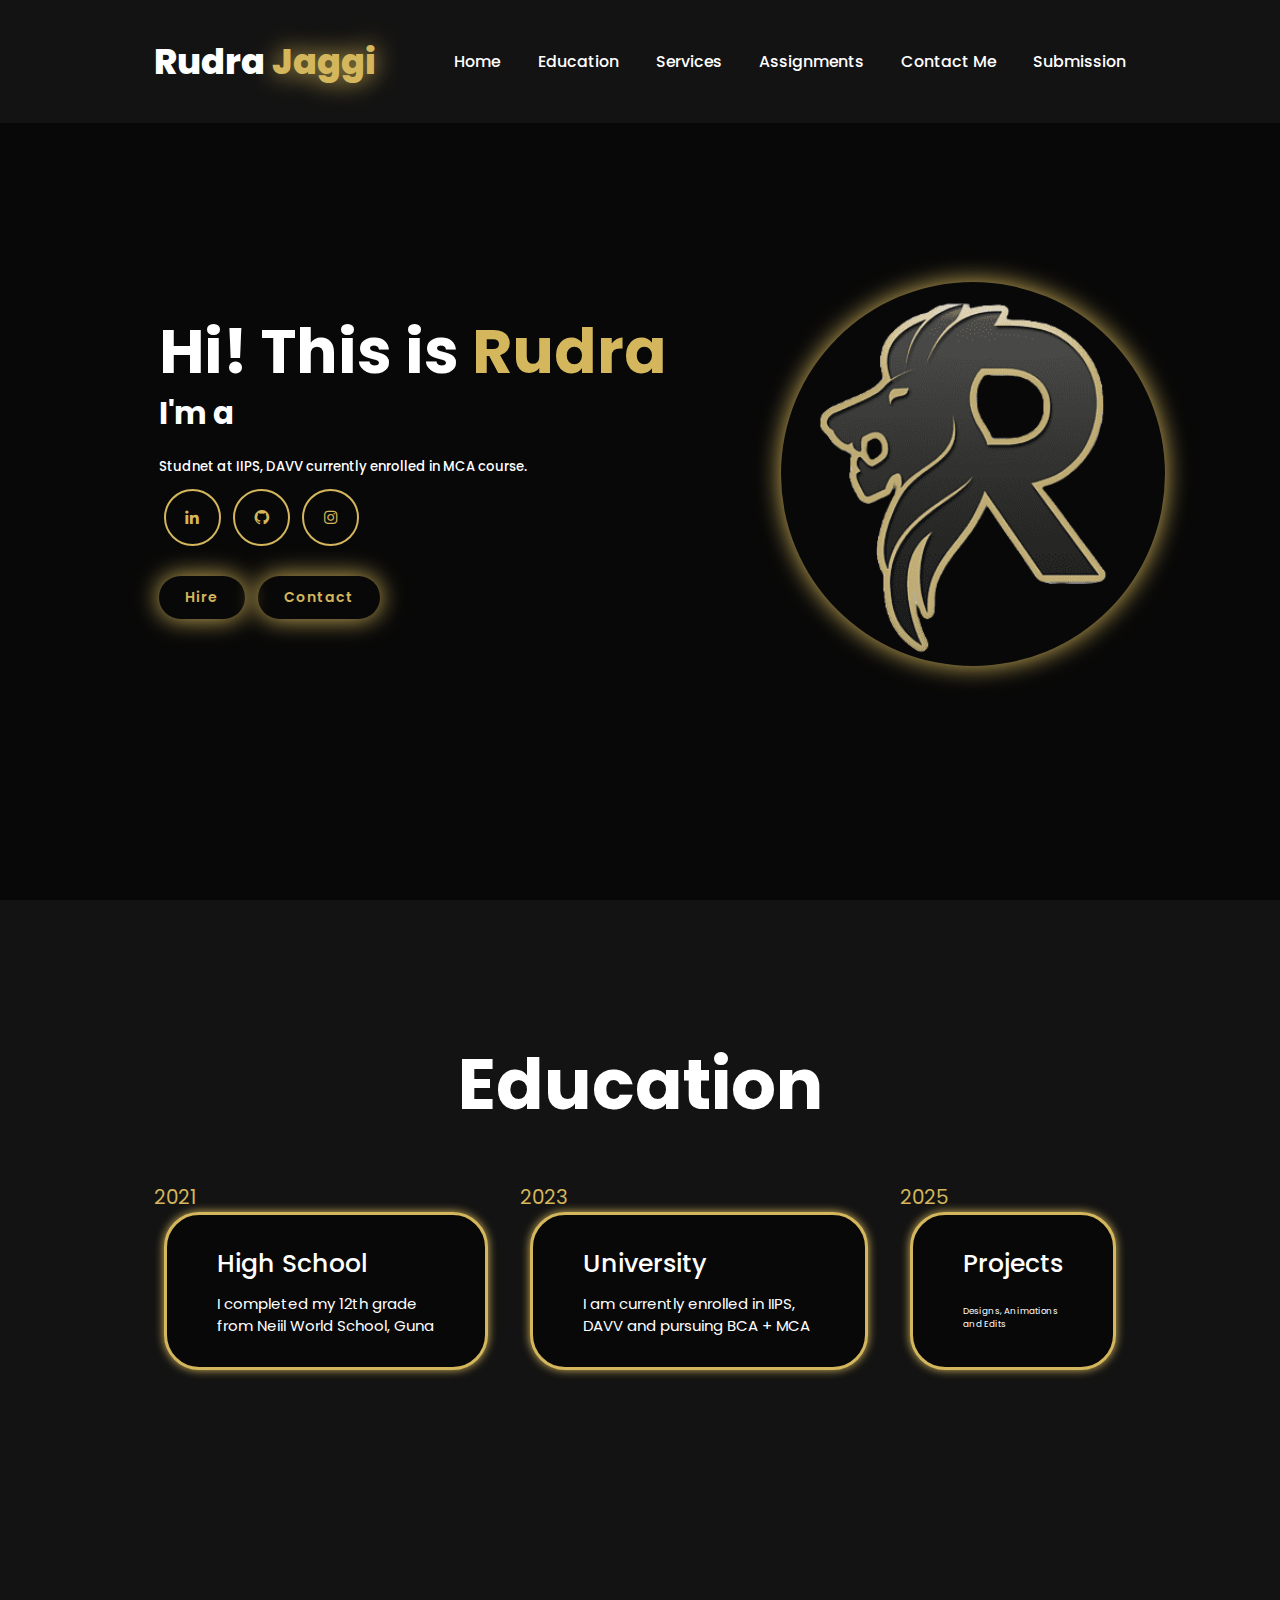
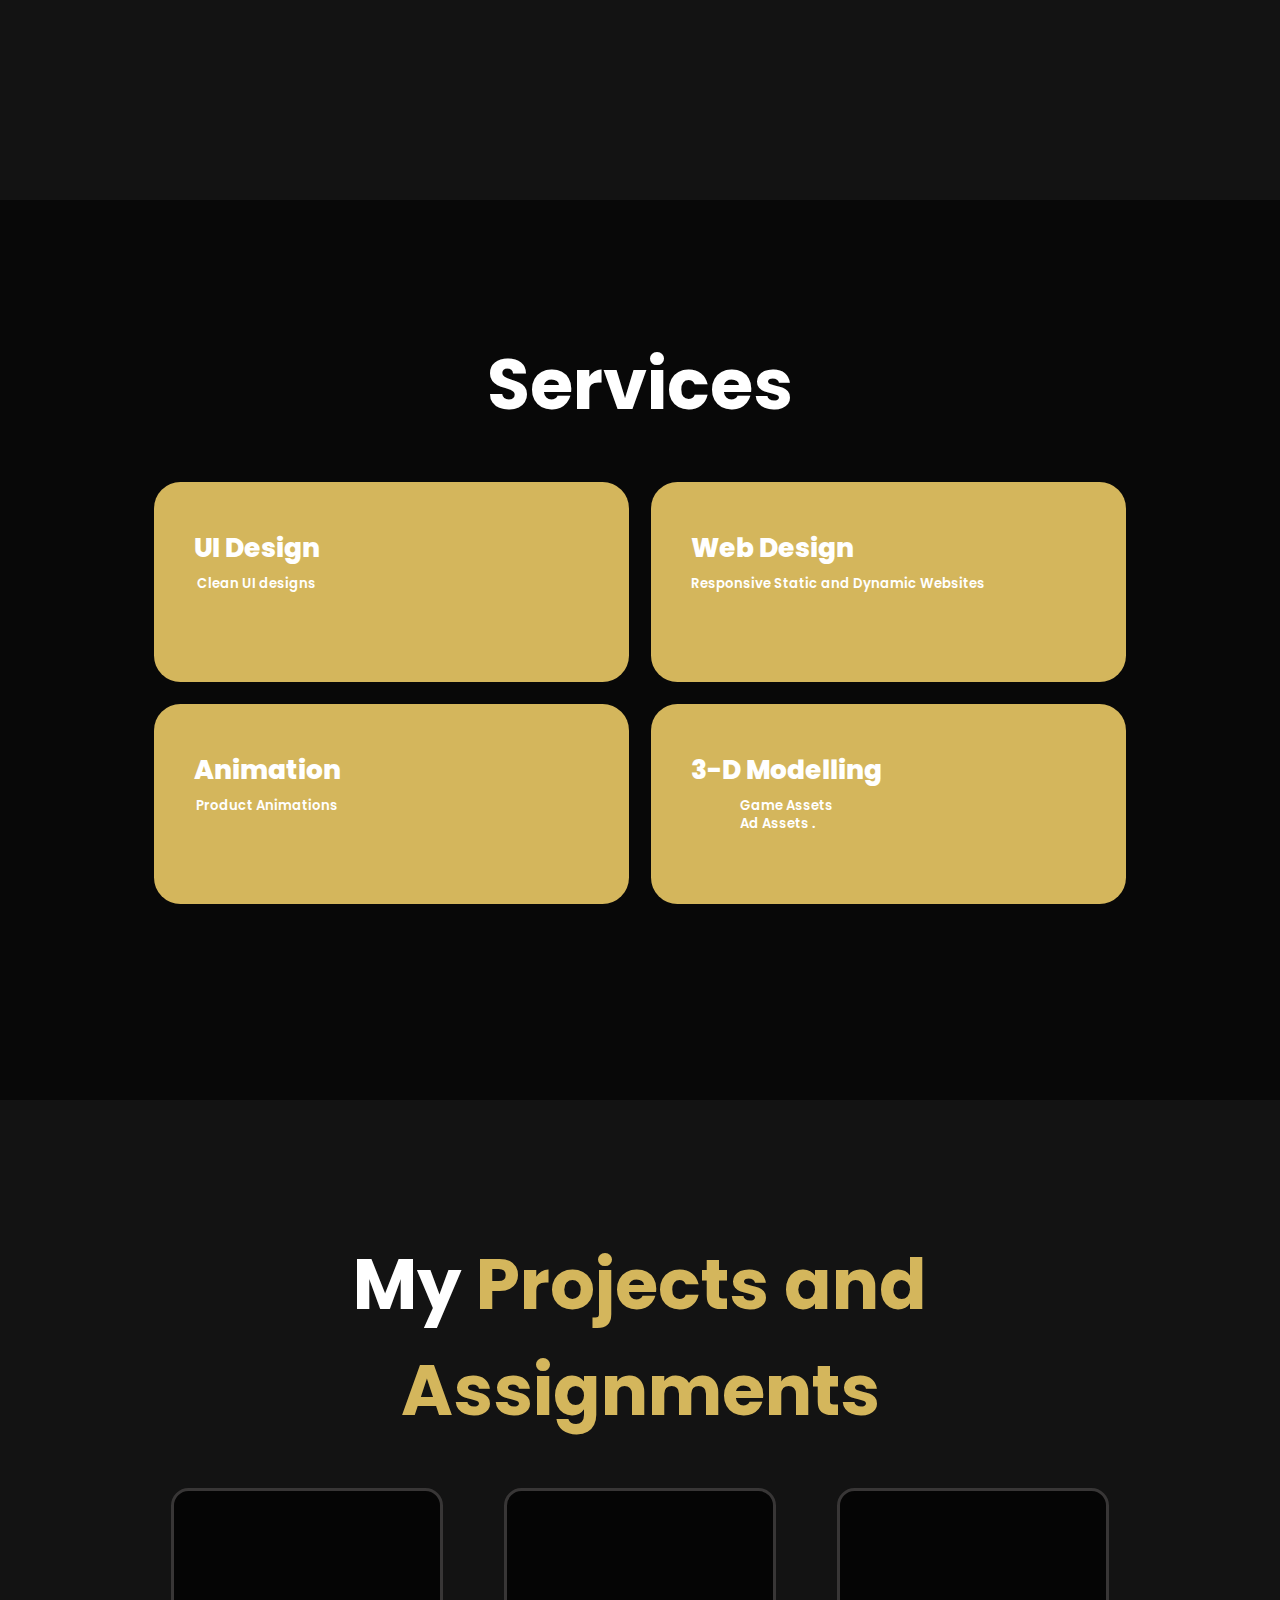
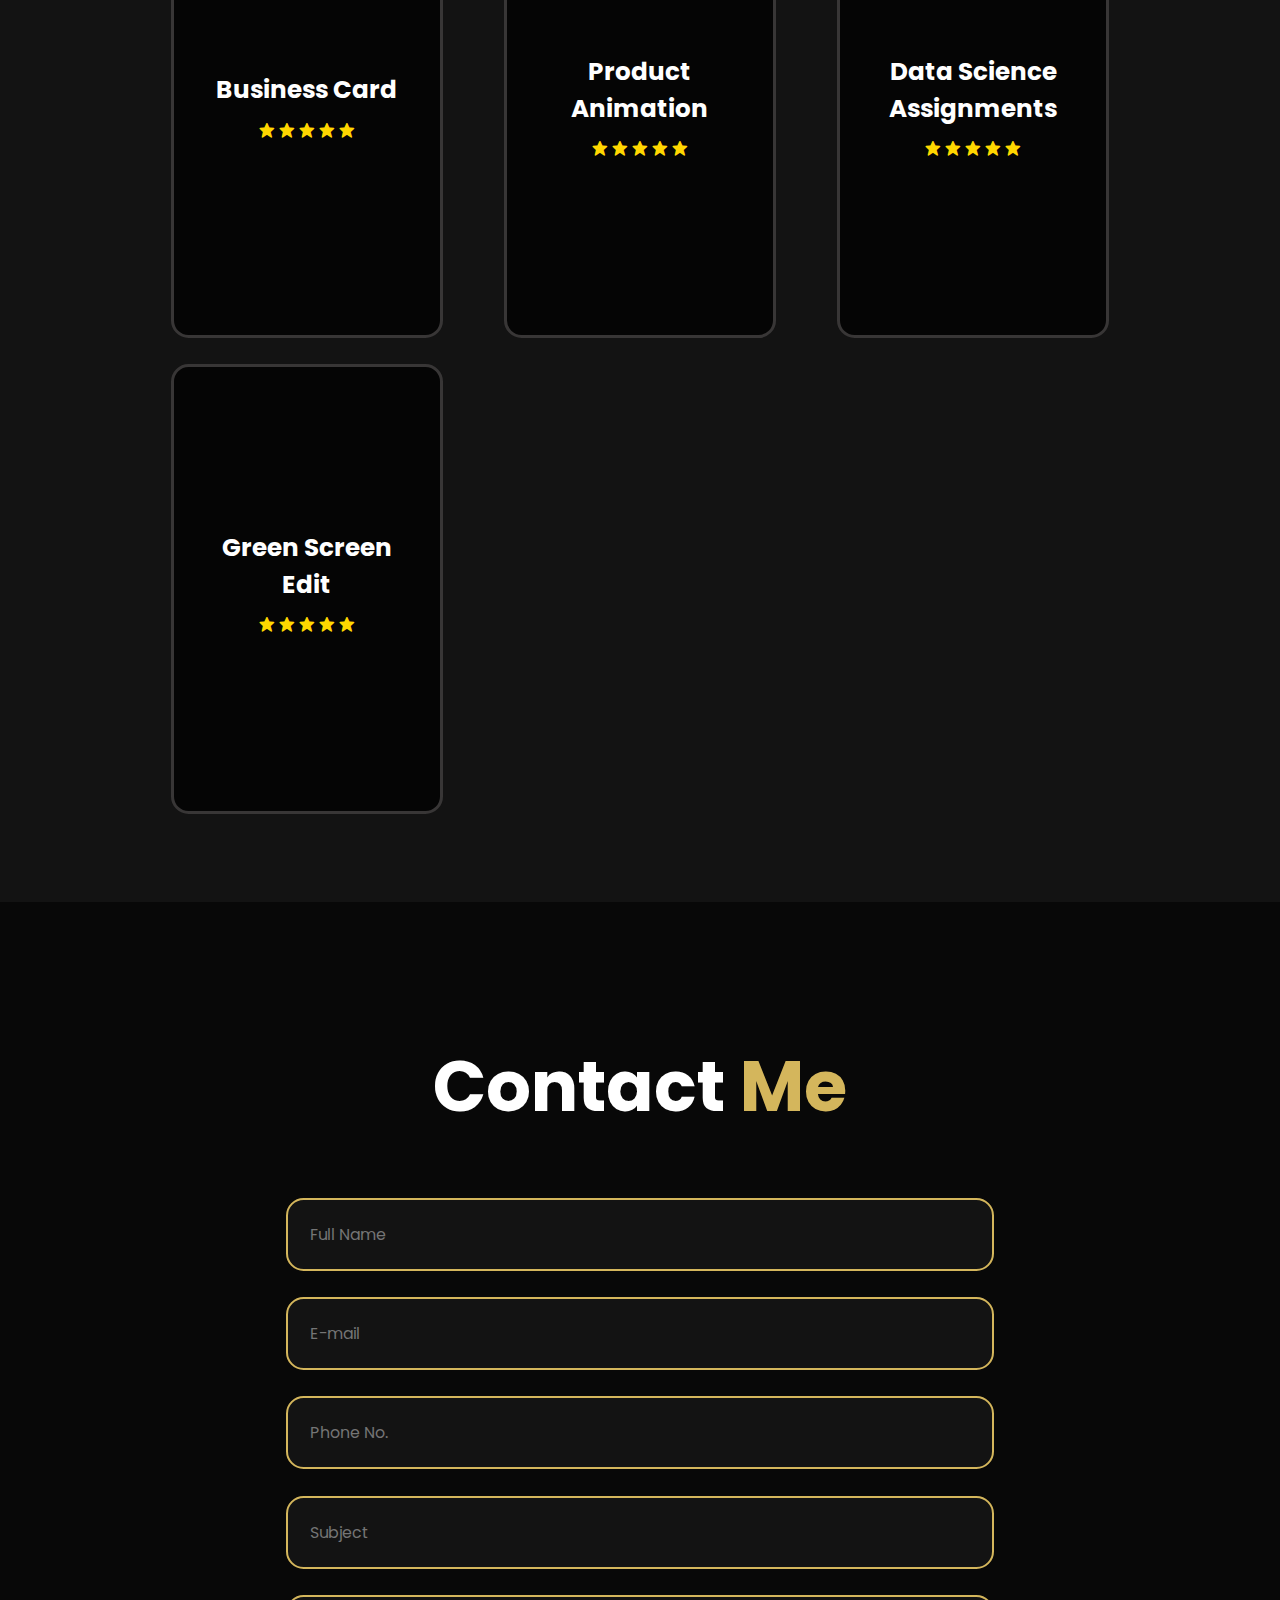
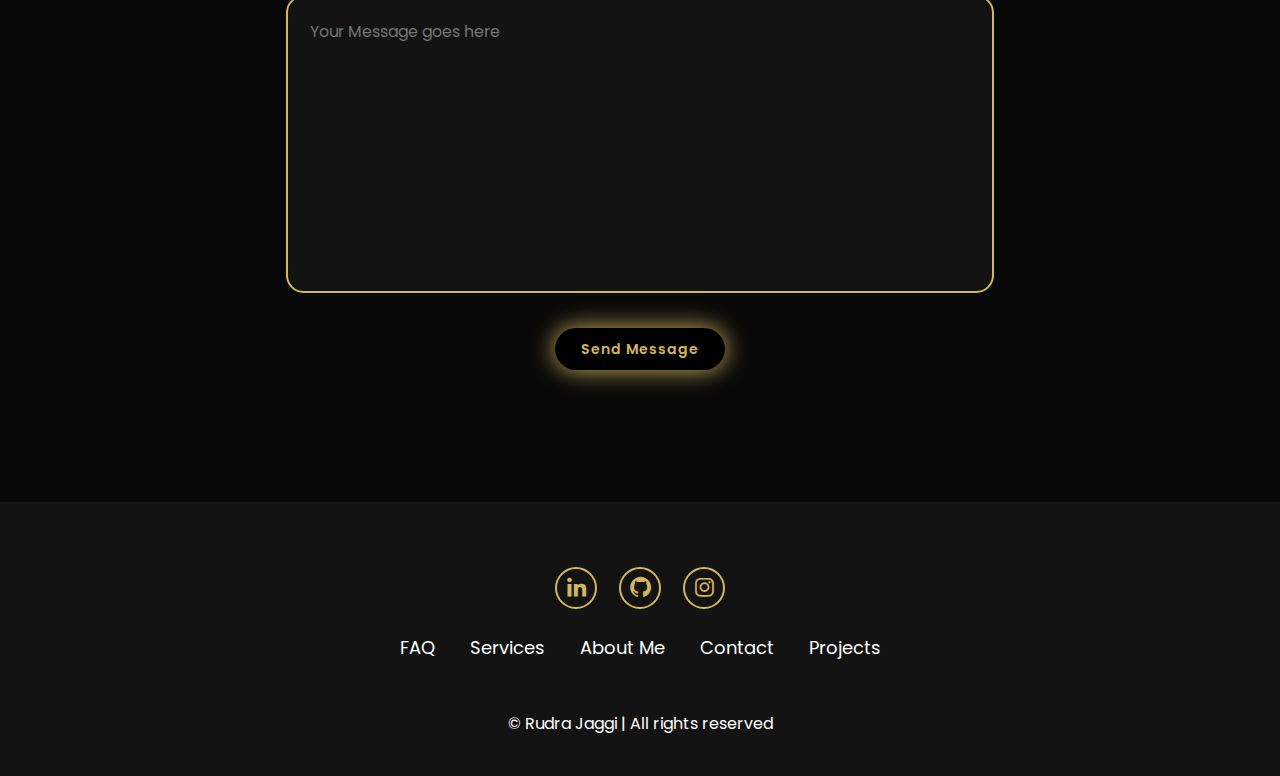
<file: index.html>
<!DOCTYPE html>
<html lang="en">

<head>
    <meta charset="UTF-8">
    <meta name="viewport" content="width=device-width, initial-scale=1.0">
    <title>Document</title>
    <link rel="stylesheet" href="style.css">
    <link rel="preconnect" href="https://fonts.googleapis.com">
    <link rel="preconnect" href="https://fonts.gstatic.com" crossorigin>
    <link
        href="https://fonts.googleapis.com/css2?family=Poppins:ital,wght@0,100;0,200;0,300;0,400;0,500;0,600;0,700;0,800;0,900;1,100;1,200;1,300;1,400;1,500;1,600;1,700;1,800;1,900&display=swap"
        rel="stylesheet">
    <link href='https://unpkg.com/boxicons@2.1.4/css/boxicons.min.css' rel='stylesheet'>
</head>

<body>

    <header class="header">
        <a href="#home" class="logo">Rudra
            <span>Jaggi</span></a>

        <i class='bx bx-menu' id="menu-icon"></i>

        <nav class="navbar">
            <a href="#home" class="active">Home</a>
            <a href="#education">Education</a>
            <a href="#services">Services</a>
            <a href="#clients">Assignments</a>
            <a href="#contact">Contact Me</a>
            <a href='sub.html' target="_blank">Submission</a>

        </nav>
    </header>

    <section class="home" id="home">
        <div class="home-content">
            <h1>Hi! This is <span>Rudra</span></h1>
            <h3 class="text-animation">I'm a <span></span></h3>
            <p>Studnet at IIPS, DAVV currently enrolled in MCA course.</p>

            <div class="social-icons">
                <a href="https://www.linkedin.com/in/rudra-jaggi" target="_blank">
                    <i class='bx bxl-linkedin'></i>
                </a>

                <a href="https://github.com/rudrajaggi" target="_blank">
                    <i class='bx bxl-github'></i>
                </a>

                <a href="https://www.instagram.com/_rudra_jaggi/" target="_blank">
                    <i class='bx bxl-instagram'></i>
                </a>

            </div>

            <div class="btn-group">
                <div class="btn-group">
                    <a href="https://www.linkedin.com/in/rudra-jaggi" target="_blank" class="btn">Hire</a>
                    <a href="https://www.instagram.com/_rudra_jaggi/" target="_blank" class="btn">Contact</a>
                </div>

            </div>
        </div>
        <div class="home-img">
            <img src="r.png" alt="">
        </div>
    </section>

    <section class="education" id="education">
        <h2 class="heading">Education</h2>

        <div class="timeline-items">
            <div class="timeline-item">
                <div class="timeline-date">
                    2021
                </div>
                <div class="timeline-content">
                    <h3>High School</h3>
                    <p>I completed my 12th grade
                        from Neiil World School, Guna
                </div>
            </div>

            <div class="timeline-item">
                <div class="timeline-date">
                    2023
                </div>
                <div class="timeline-content">
                    <h3>University</h3>
                    <p>I am currently enrolled in IIPS,
                        DAVV and pursuing BCA + MCA
                    </p>
                </div>
            </div>

            <div class="timeline-item">
                <div class="timeline-date">
                    2025
                </div>
                <div class="timeline-content">
                    <h3>Projects</h3>
                    <p>
                    <ol>
                        Designs, Animations and Edits
                    </ol>
                    </p>
                </div>
            </div>
        </div>
    </section>

    <section class="services" id="services">
        <h2 class="heading">Services</h2>

        <div class="services-container">
            <div class="service-box">
                <div class="service-info">
                    <h4>UI Design</h4>
                    <p>Clean UI designs</p>
                </div>
            </div>

            <div class="service-box">
                <div class="service-info">
                    <h4>Web Design</h4>
                    <p>Responsive Static and Dynamic Websites </p>
                </div>
            </div>

            <div class="service-box">
                <div class="service-info">
                    <h4>Animation</h4>
                    <p>Product Animations</p>
                </div>
            </div>

            <div class="service-box">
                <div class="service-info">
                    <h4>3-D Modelling</h4>
                    <p>Game Assets <br> Ad Assets .</p>
                </div>
            </div>
        </div>
    </section>

    <section class="clients" id="clients">
        <div class="clients-box">
            <h2 class="heading">My <span>Projects and Assignments </span> </h2>

            <div class="wrapper">
                <a href="https://drive.google.com/file/d/1G1M4XOJANDk5XSxFwA84K3KKJrvWCNDi/view?usp=sharing"
                    target="_blank" style="text-decoration: none; color: inherit;">

                    <div class="client-items">
                        <h2>Business Card</h2>
                        <div class="rating">
                            <i class='bx bxs-star' id="star"></i>
                            <i class='bx bxs-star' id="star"></i>
                            <i class='bx bxs-star' id="star"></i>
                            <i class='bx bxs-star' id="star"></i>
                            <i class='bx bxs-star' id="star"></i>
                        </div>
                        <p></p>
                    </div>

                </a>


                <a href="https://drive.google.com/file/d/18SoNIy7qk35y52nCqyd_oUplAfUChdVj/view?usp=sharing"
                    target="_blank" style="text-decoration: none; color: inherit;">

                    <div class="client-items">
                        <h2>Product Animation</h2>
                        <div class="rating">
                            <i class='bx bxs-star' id="star"></i>
                            <i class='bx bxs-star' id="star"></i>
                            <i class='bx bxs-star' id="star"></i>
                            <i class='bx bxs-star' id="star"></i>
                            <i class='bx bxs-star' id="star"></i>
                        </div>
                        <p></p>
                    </div>

                </a>


                <a href="https://www.youtube.com/playlist?list=PLfG9bBnpmelaR3WNaDSKzYefTtO9OfRmi" target="_blank"
                    style="text-decoration: none; color: inherit;">

                    <div class="client-items">
                        <h2>Data Science Assignments</h2>
                        <div class="rating">
                            <i class='bx bxs-star' id="star"></i>
                            <i class='bx bxs-star' id="star"></i>
                            <i class='bx bxs-star' id="star"></i>
                            <i class='bx bxs-star' id="star"></i>
                            <i class='bx bxs-star' id="star"></i>
                        </div>
                        <p>
                        </p>
                    </div>

                </a>

                 <a href="https://drive.google.com/file/d/1DlRnd-F8DRTufh1gCgsOksF6N1p9RQXM/view?usp=sharing" target="_blank"
                    style="text-decoration: none; color: inherit;">

                    <div class="client-items">
                        <h2>Green Screen Edit</h2>
                        <div class="rating">
                            <i class='bx bxs-star' id="star"></i>
                            <i class='bx bxs-star' id="star"></i>
                            <i class='bx bxs-star' id="star"></i>
                            <i class='bx bxs-star' id="star"></i>
                            <i class='bx bxs-star' id="star"></i>
                        </div>
                        <p>
                        </p>
                    </div>

                </a>

            </div>
        </div>
    </section>

    <section class="contact" id="contact">
        <h2 class="heading">Contact <span>Me</span></h2>

        <form action="">
            <div class="input-group">
                <div class="input-box">
                    <input type="text" placeholder="Full Name">
                    <input type="email" placeholder="E-mail">
                </div>

                <div class="input-box">
                    <input type="number" placeholder="Phone No.">
                    <input type="text" placeholder="Subject">
                </div>

                <div class="input-group-2">
                    <textarea name="" id="" cols="30" rows="10" placeholder="Your Message goes here"></textarea>
                    <input type="submit" value="Send Message" class="btn">
                </div>
            </div>
        </form>
    </section>

    <footer class="footer">
        <div class="social">
            <a href="https://www.linkedin.com/in/rudra-jaggi" target="_blank">
                <i class='bx bxl-linkedin'></i>
            </a>

            <a href="https://github.com/rudrajaggi" target="_blank">
                <i class='bx bxl-github'></i>
            </a>

            <a href="https://www.instagram.com/_rudra_jaggi/" target="_blank">
                <i class='bx bxl-instagram'></i>
            </a>

        </div>

        <ul class="list">
            <li>
                <a href="#">FAQ</a>
            </li>

            <li>
                <a href="#services">Services</a>
            </li>

            <li>
                <a href="#home">About Me</a>
            </li>

            <li>
                <a href="#contact">Contact</a>
            </li>

            <li>
                <a href="#clients">Projects</a>
            </li>
        </ul>
        <p class="copyright">
            © Rudra Jaggi | All rights reserved
        </p>
    </footer>

</body>
<script src="script.js"></script>


</html>
</file>
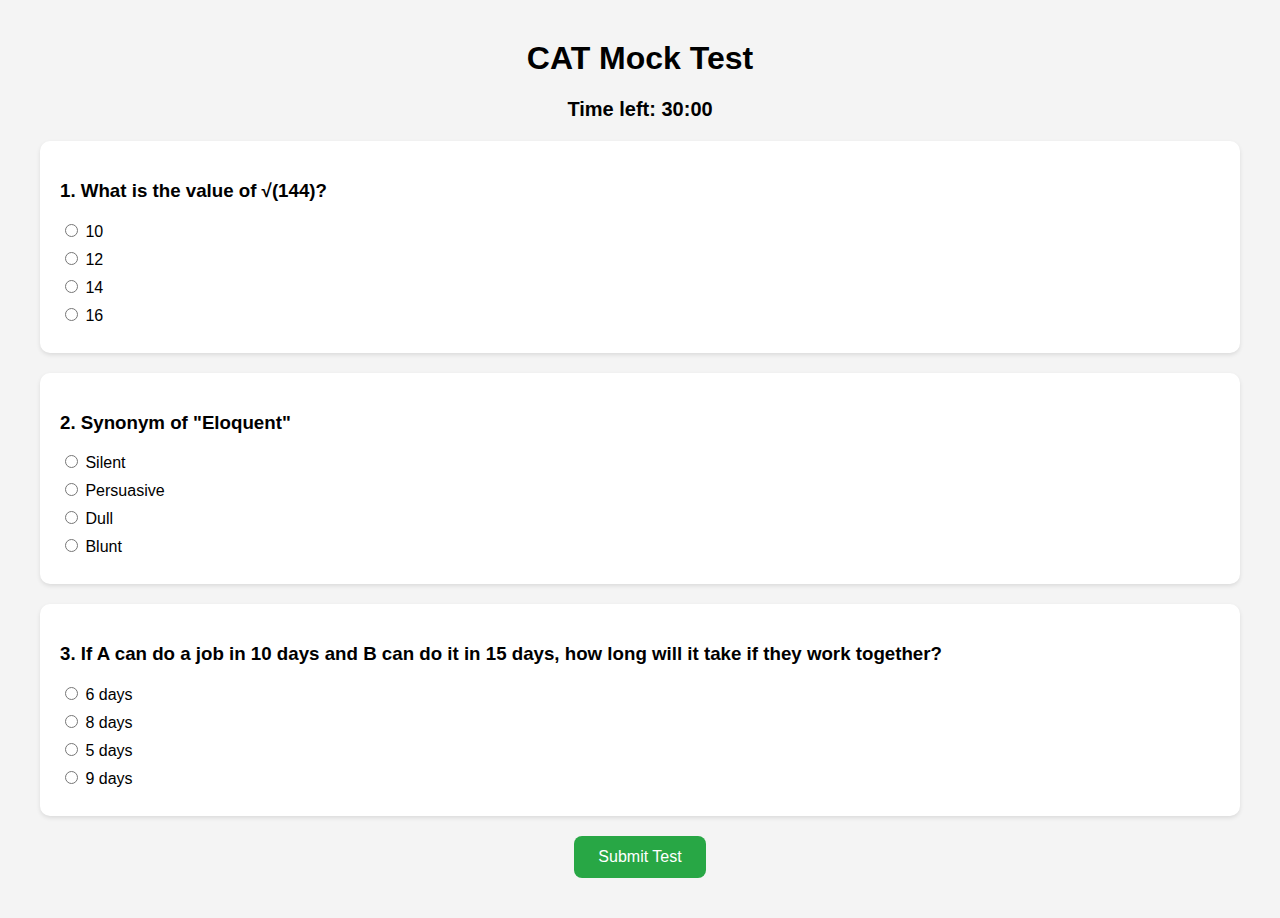
<file: a.html>
<!DOCTYPE html>
<html lang="en">
<head>
  <meta charset="UTF-8">
  <title>CAT Mock Test</title>
  <style>
    body {
      font-family: Arial, sans-serif;
      margin: 40px;
      background: #f4f4f4;
    }
    h1, h2 {
      text-align: center;
    }
    .question {
      background: white;
      padding: 20px;
      margin-bottom: 20px;
      border-radius: 10px;
      box-shadow: 0 2px 4px rgba(0,0,0,0.1);
    }
    .options label {
      display: block;
      margin: 8px 0;
    }
    #submitBtn {
      display: block;
      margin: 20px auto;
      padding: 12px 24px;
      font-size: 16px;
      background: #28a745;
      color: white;
      border: none;
      border-radius: 8px;
      cursor: pointer;
    }
    #timer {
      text-align: center;
      font-size: 20px;
      font-weight: bold;
      margin-bottom: 20px;
    }
    #result {
      text-align: center;
      font-size: 22px;
      margin-top: 20px;
    }
  </style>
</head>
<body>

  <h1>CAT Mock Test</h1>
  <div id="timer">Time left: <span id="time">30:00</span></div>

  <form id="quizForm">
    <div class="question">
      <h3>1. What is the value of √(144)?</h3>
      <div class="options">
        <label><input type="radio" name="q1" value="a"> 10</label>
        <label><input type="radio" name="q1" value="b"> 12</label>
        <label><input type="radio" name="q1" value="c"> 14</label>
        <label><input type="radio" name="q1" value="d"> 16</label>
      </div>
    </div>

    <div class="question">
      <h3>2. Synonym of "Eloquent"</h3>
      <div class="options">
        <label><input type="radio" name="q2" value="a"> Silent</label>
        <label><input type="radio" name="q2" value="b"> Persuasive</label>
        <label><input type="radio" name="q2" value="c"> Dull</label>
        <label><input type="radio" name="q2" value="d"> Blunt</label>
      </div>
    </div>

    <div class="question">
      <h3>3. If A can do a job in 10 days and B can do it in 15 days, how long will it take if they work together?</h3>
      <div class="options">
        <label><input type="radio" name="q3" value="a"> 6 days</label>
        <label><input type="radio" name="q3" value="b"> 8 days</label>
        <label><input type="radio" name="q3" value="c"> 5 days</label>
        <label><input type="radio" name="q3" value="d"> 9 days</label>
      </div>
    </div>

    <button type="button" id="submitBtn">Submit Test</button>
  </form>

  <div id="result"></div>

  <script>
    const answers = {
      q1: 'b',
      q2: 'b',
      q3: 'a'
    };

    document.getElementById('submitBtn').addEventListener('click', () => {
      let score = 0;
      const form = document.forms['quizForm'];
      for (let q in answers) {
        if (form[q].value === answers[q]) score++;
      }
      document.getElementById('result').innerText = `You scored ${score}/3`;
    });

    // Timer logic
    let secondsLeft = 1800;
    const timerEl = document.getElementById('time');
    const countdown = setInterval(() => {
      const min = Math.floor(secondsLeft / 60);
      const sec = secondsLeft % 60;
      timerEl.textContent = `${min}:${sec.toString().padStart(2, '0')}`;
      secondsLeft--;
      if (secondsLeft < 0) {
        clearInterval(countdown);
        document.getElementById('submitBtn').click();
      }
    }, 1000);
  </script>

</body>
</html>
</file>
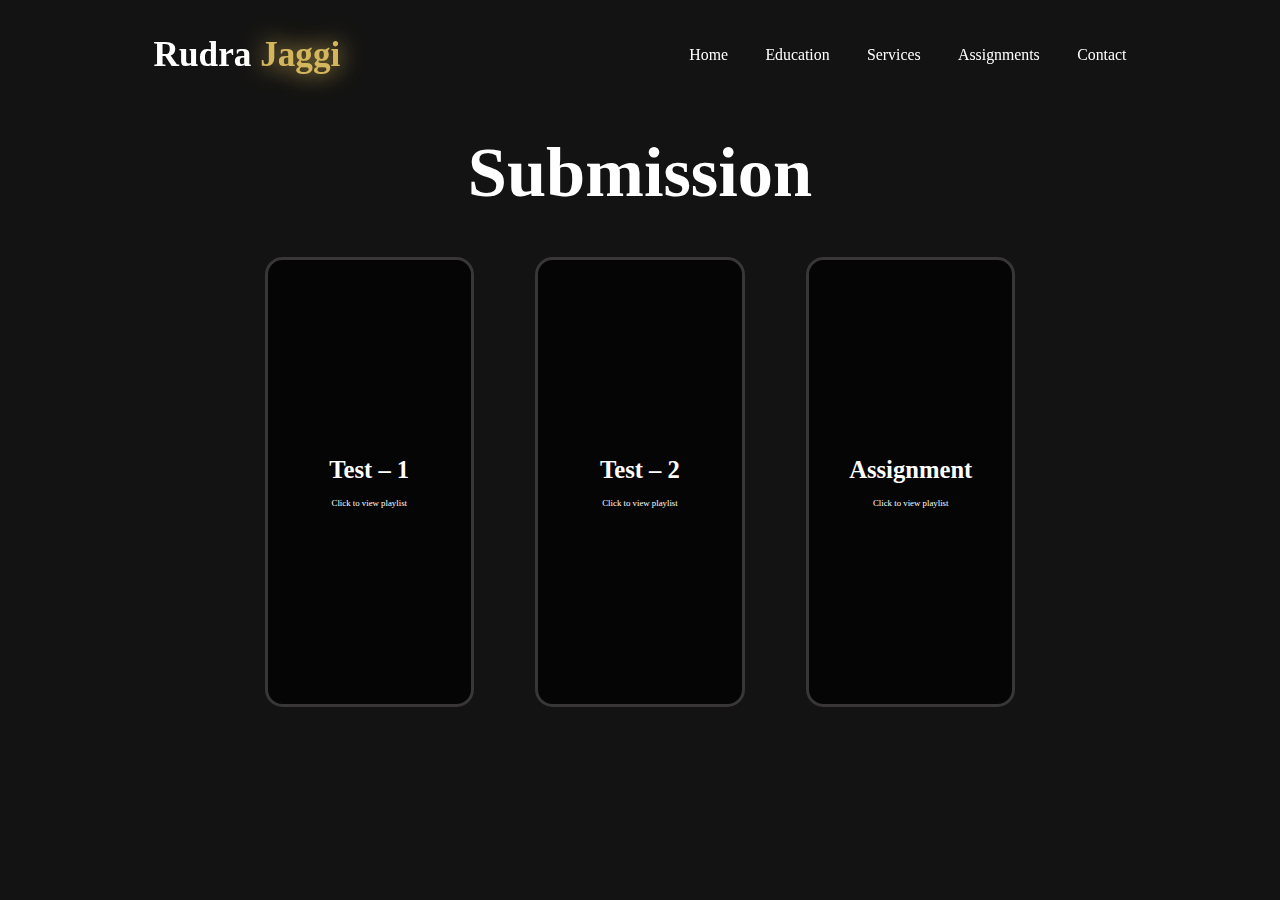
<file: sub.html>
<!DOCTYPE html>
<html lang="en">

<head>
    <meta charset="UTF-8">
    <meta name="viewport" content="width=device-width, initial-scale=1.0">
    <title>Submission</title>
    <link rel="stylesheet" href="style.css">
</head>

<body>

    <header class="header">
        <a href="index.html#home" class="logo">Rudra <span>Jaggi</span></a>

        <i class='bx bx-menu' id="menu-icon"></i>

        <nav class="navbar">
            <a href="index.html#home">Home</a>
            <a href="index.html#education">Education</a>
            <a href="index.html#services">Services</a>
            <a href="index.html#clients">Assignments</a>
            <a href="index.html#contact">Contact</a>
        </nav>
    </header>

    <section class="clients" id="submission">
        <div class="clients-box">
            <h2 class="heading">Submission</h2>

            <div class="wrapper">

                <!-- Test 1 -->
                <a href="https://www.youtube.com/playlist?list=PLfG9bBnpmelbvmC7pbZFdu-37MDD4fyZs" target="_blank" style="text-decoration:none; color:inherit;">
                    <div class="client-items">
                        <h2>Test – 1</h2>
                        <p>Click to view playlist</p>
                    </div>
                </a>

                <!-- Test 2 -->
                <a href="https://www.youtube.com/playlist?list=PLfG9bBnpmelY1470hS14JFPlcjaxUCiqW" target="_blank" style="text-decoration:none; color:inherit;">
                    <div class="client-items">
                        <h2>Test – 2</h2>
                        <p>Click to view playlist</p>
                    </div>
                </a>

                <!-- Assignment -->
                <a href="https://www.youtube.com/playlist?list=PLfG9bBnpmelY4AakNVcb35Ja52A-NmA4P" target="_blank" style="text-decoration:none; color:inherit;">
                    <div class="client-items">
                        <h2>Assignment</h2>
                        <p>Click to view playlist</p>
                    </div>
                </a>

            </div>
        </div>
    </section>

    <script src="script.js"></script>
</body>

</html>
</file>
<file: style.css>
* {
    margin: 0;
    padding: 0;
    box-sizing: border-box;
    text-decoration: none;
    border: none;
    outline: none;
    scroll-behavior: smooth;
    font-family: 'Poppins', 'sans-serif';
}



:root {
    --bg-color: #080808;
    --second-bg-color: #131313;
    --text-color: #fff;
    --main-color: #d4b65c;
}

html {
    font-size: 60%;
    overflow-x: hidden;
}

body {
    background: var(--bg-color);
    color: var(--text-color);
}

.header {
    position: fixed;
    top: 0;
    left: 0;
    width: 100%;
    padding: 4rem 12% 4rem;
    background: var(--second-bg-color);
    backdrop-filter: blur(1opx);
    display: flex;
    justify-content: space-between;
    align-items: center;
    z-index: 5;
}

.logo {
    font-size: 4rem;
    color: var(--text-color);
    font-weight: 800;
    cursor: pointer;
    transition: 0.3s ease;
}

.logo:hover {
    transform: scale(1.1);
}

.logo span {
    text-shadow: 0 0 25px var(--main-color);
    color: #d4b65c;
}

.navbar a {
    font-size: 1.8rem;
    color: var(--text-color);
    margin-left: 4rem;
    font-weight: 500;
    transition: 0.3s ease;
    border-bottom: 3px solid transparent;
}

.navbar a:hover,
.navbar a:active {
    color: var(--main-color);
    border-bottom: 3px solid var(--main-color);
}

#menu-icon {
    font-size: 3.6 rem;
    color: var(--main-color);
    display: none;
}

section {
    min-height: 100vh;
    padding: 10rem 12% 10rem;
}

.home {
    display: flex;
    align-items: center;
    justify-content: center;
    gap: 15rem;
}

.home-content {
    display: flex;
    flex-direction: column;
    align-items: baseline;
    text-align: left;
    justify-content: center;
    margin-top: 3rem;
}

span {
    color: var(--main-color);
}

.home-content h3 {
    margin-bottom: 2rem;
    margin-top: 1rem;
    font-size: 3.5rem;
}

.home-content h1 {
    font-size: 7rem;
    font-weight: 700;
    margin-top: 1.5rem;
    line-height: 1;
}

.home-img {
    border-radius: 50%;
}

.home-img img {
    position: relative;
    top: 3rem;
    left: 11rem;
    width: 25vw;
    border-radius: 50%;
    box-shadow: 0 0 25px var(--main-color);
    cursor: pointer;
    transition: 0.4s ease-in-out;
}

.home-img img:hover {
    box-shadow: 0 0 25px var(--main-color),
        0 0 50px var(--main-color),
        0 0 100px var(--main-color);
}

.home-content p {
    font-size: 1.5rem;
    font-weight: 500;
    line-height: 1.8;
    max-width: 1000px;
}

.social-icons a {
    display: inline-flex;
    justify-content: center;
    align-items: center;
    width: 6.5rem;
    height: 6.5rem;
    margin-top: 10px;
    background: transparent;
    border: 2px solid var(--main-color);
    border-radius: 50%;
    font-size: 2rem;
    color: var(--main-color);
    transition: 0.3s ease-in-out;
    margin-left: 5px;
    margin-right: 5px;
}

.social-icons a:hover {
    color: var(--text-color);
    transform: scale(1.3)translateY(-5px);
    box-shadow: 0 0 25px var(--main-color);
}

.btn {
    display: inline-block;
    padding: 1rem 2.8rem;
    box-shadow: 0 0 25px var(--main-color);
    border-radius: 4rem;
    font-size: 1.6rem;
    border: 2px solid transparent;
    letter-spacing: 0.1rem;
    font-weight: 600;
    color: var(--main-color);
    transition: 0.3s ease-in-out;
}

.btn:hover {
    transform: scale(1.05);
    background: var(--main-color);
    box-shadow: 0 0 50px var(--main-color);
    color: white;
}

.btn-group {
    display: flex;
    align-items: center;
    gap: 1.5rem;
    margin-top: 15px;
}

.heading {
    font-size: 8rem;
    text-align: center;
    margin: 5rem 0;
}

.education {
    background: var(--second-bg-color);
}

.timeline-items {
    max-width: 1200px;
    margin: auto;
    display: flex;
    position: relative;
}

.timeline-dot {
    font-size: 20px;
    font-weight: 800;
    color: white;
    margin: 6px 0 15px;
}

.timeline-date {
    font-size: 20px;
    align-items: center;
    color: var(--main-color);
}

.timeline-content {
    background-color: var(--bg-color);
    border: 3px solid var(--main-color);
    padding: 30px 50px;
    border-radius: 4rem;
    box-shadow: 0 0 10px var(--main-color);
    cursor: pointer;
    transition: 0.3s ease-in-out;
    margin-left: 10px;
    margin-right: 10px;

    /* Removed: height: 350px; */ 
    display: flex; /* Keep this */
    flex-direction: column; /* Keep this */
    justify-content: space-between; /* Keep this */
    overflow: hidden; /* Keep this */
}

.timeline-content:hover {
    transform: scale(1.05);
    box-shadow: 0 0 25px var(--main-color);
}

.timeline-content h3 {
    font-size: 25px;
    color: white;
    margin: 0 0 10px;
    font-weight: 500;

}

.timeline-content p {
    color: white;
    font-size: 15px;
    font-weight: 300px;
    line-height: 22px;
}

.services h2 {
    margin-bottom: 5rem;
    color: white;
}

.services-container {
    display: grid;
    grid-template-columns: repeat(2, 1fr);
    align-items: center;
    gap: 2.5rem;
}

.service-box {
    background-color: var(--main-color);
    height: 300px;
    border-radius: 3rem;
    border: 5px solid transparent;
    cursor: pointer;
    transition: 0.4s ease-in-out;
}

.service-box:hover {
    background: white;
    color: black;
    border: 5px solid var(--main-color);
    transform: scale(1.03);
}

.service-box,
.service-info {
    display: flex;
    flex-direction: column;
    text-align: left;
    max-height: 200px;
    justify-content: left;
    align-items: baseline;
    padding: 2rem 2rem;
}

.service-info h4 {
    font-size: 3rem;
    font-weight: 800;
    line-height: 2;
}

.service-info p {
    font-size: 1.5rem;
    font-weight: 600;
    max-height: 1000px;
    line-height: 1.4;
    margin: auto;
}

.clients {
    background: var(--second-bg-color);
}

.clients-box {
    background-size: cover;
    display: flex;
    align-items: center;
    justify-content: center;
    flex-direction: column;
}

.clients .heading {
    margin-bottom: 5rem;
}

.clients-box img {
    width: 10rem;
    height: 10rem;
    border-radius: 50%;
    border: 3px solid var(--main-color);
    box-shadow: 0 0 25px var(--main-color);
}

.wrapper {
    display: grid;
    grid-template-columns: repeat(3, 1fr);
    gap: 3rem;
}

.client-items {
    min-height: 450px;
    max-width: 450px;
    background: rgba(0, 0, 0, 0.7);
    border: 3px solid rgb(56, 54, 54);
    border-radius: 2rem;
    margin: 0 2rem;
    padding: 20px 40px;
    cursor: pointer;
    display: flex;
    flex-direction: column;
    align-items: center;
    justify-content: center;
    text-align: center;
    gap: 1.5rem;
    color: white;
    transition: 0.4s ease-in-out;
}

.client-items:hover {
    border: 3px solid var(--main-color);
    transform: scale(1.03)translateY(-10px);
    box-shadow: 0 0 50px var(--main-color);
}

.client-items h2 {
    font-size: 2.8rem;
}

#star {
    color: gold;
    font-size: 2rem;
}

.contact h2 {
    margin-bottom: 3rem;
    color: white;
}

.contact form {
    display: flex;
    align-items: center;
    justify-content: center;
    gap: 3rem;
    margin: 5rem auto;
    text-align: center;
}

.contact form .input-box {
    display: flex;
    justify-content: center;
    flex-wrap: wrap;
}

.contact form .input-box input,
.contact form textarea {
    width: 100%;
    padding: 2.5rem;
    font-size: 1.8rem;
    color: var(--main-color);
    background: var(--second-bg-color);
    border-radius: 2rem;
    border: 2px solid var(--main-color);
    margin: 1.5rem 0;
    resize: none;
}

.contact form .btn {
    margin-top: 2rem;
    background-color: black;
}

.contact form .btn:hover {
    background-color: var(--main-color);
}

.footer {
    position: relative;
    bottom: 0;
    width: 100%;
    padding: 40px 0;
    background-color: var(--second-bg-color);
}

.footer .social {
    text-align: center;
    padding: 25px;
    color: var(--main-color);
}

.footer .social a {
    font-size: 25px;
    color: var(--main-color);
    border: 2px solid var(--main-color);
    width: 42px;
    height: 42px;
    line-height: 42px;
    display: inline-block;
    text-align: center;
    border-radius: 50%;
    margin: 0 10px;
    transition: 0.3s ease-in-out;
}

.footer .social a:hover {
    transform: scale(1.2)translateY(-10px);
    background-color: var(--second-bg-color);
    color: rgb(255, 255, 255);
    box-shadow: 0 0 25px var(--main-color);
}

.footer ul {
    margin-top: 0;
    padding: 0;
    font-size: 18px;
    line-height: 1.5;
    margin-bottom: 0;
    text-align: center;
}

.footer ul li a {
    color: white;
    border-bottom: 3px solid transparent;
    transition: 0.3s ease-in-out;
}

.footer ul li a:hover {
    border-bottom: 3px solid var(--main-color);
}

.footer ul li {
    display: inline-block;
    padding: 0 15px;
}

.footer .copyright {
    margin-top: 50px;
    text-align: center;
    font-size: 16px;
    color: white;
}

/* ---------------------- */
/*   MEDIA QUERIES        */
/* ---------------------- */

/* Large screens (1366px and below) */
@media (max-width: 1366px) {
    html {
        font-size: 55%;
    }

    .home {
        gap: 8rem;
    }

    .home-img img {
        left: 5rem;
        width: 30vw;
    }
}

/* Laptops & Tablets (1024px and below) */
@media (max-width: 1024px) {
    html {
        font-size: 52%;
    }

    .home {
        flex-direction: column-reverse;
        text-align: center;
        gap: 5rem;
    }

    .home-content {
        align-items: center;
    }

    .home-img img {
        left: 0;
        width: 40vw;
    }

    .navbar a {
        margin-left: 2rem;
    }

    .services-container {
        grid-template-columns: 1fr;
    }

    .wrapper {
        grid-template-columns: repeat(2, 1fr);
    }

    .timeline-items {
        flex-direction: column;
        gap: 3rem;
    }

    .contact form {
        flex-direction: column;
    }
}

/* Tablets (768px and below) */
@media (max-width: 768px) {
    #menu-icon {
        display: block;
        font-size: 4rem;
        cursor: pointer;
    }

    .navbar {
        position: absolute;
        top: 100%;
        right: -100%;
        width: 100%;
        padding: 2rem 3rem;
        background: var(--second-bg-color);
        display: flex;
        flex-direction: column;
        transition: 0.3s ease-in-out;
        text-align: center;
    }

    .navbar a {
        margin: 2rem 0;
        font-size: 2.5rem;
    }

    .navbar.active {
        right: 0;
    }

    .home-img img {
        width: 55vw;
    }

    .wrapper {
        grid-template-columns: 1fr;
    }

    .heading {
        font-size: 6rem;
    }
}

/* Mobile phones (480px and below) */
@media (max-width: 480px) {
    html {
        font-size: 45%;
    }

    section {
        padding: 8rem 5% 8rem;
    }

    .home-content h1 {
        font-size: 5rem;
    }

    .home-content h3 {
        font-size: 3rem;
    }

    .home-img img {
        width: 70vw;
    }

    .service-box {
        height: auto;
        padding: 3rem 2rem;
    }

    .client-items {
        max-width: 90%;
        margin: auto;
    }

    .footer ul li {
        padding: 5px;
    }
}
/* Apply these styles for equal height timeline items */
.timeline-items {
    /* already set, but ensure it */
    display: flex; 
    /* stretch children (.timeline-item) to same height */
    align-items: stretch; 
    /* keep existing spacing */
    gap: 2.5rem; 
}

/* Make each timeline-item a column so the date + content stack vertically,
   and allow the content to grow to fill the item's height. */
.timeline-item {
    display: flex;
    flex-direction: column;
    align-items: stretch;
    justify-content: flex-start;
}

/* Allow the content box to take up the remaining height of its parent,
   making all content boxes equal height. */
.timeline-content {
    flex: 1 1 auto;
    /* grow/shrink and fill height */
    /* All other styles are already in the main rule */
}
</file>
